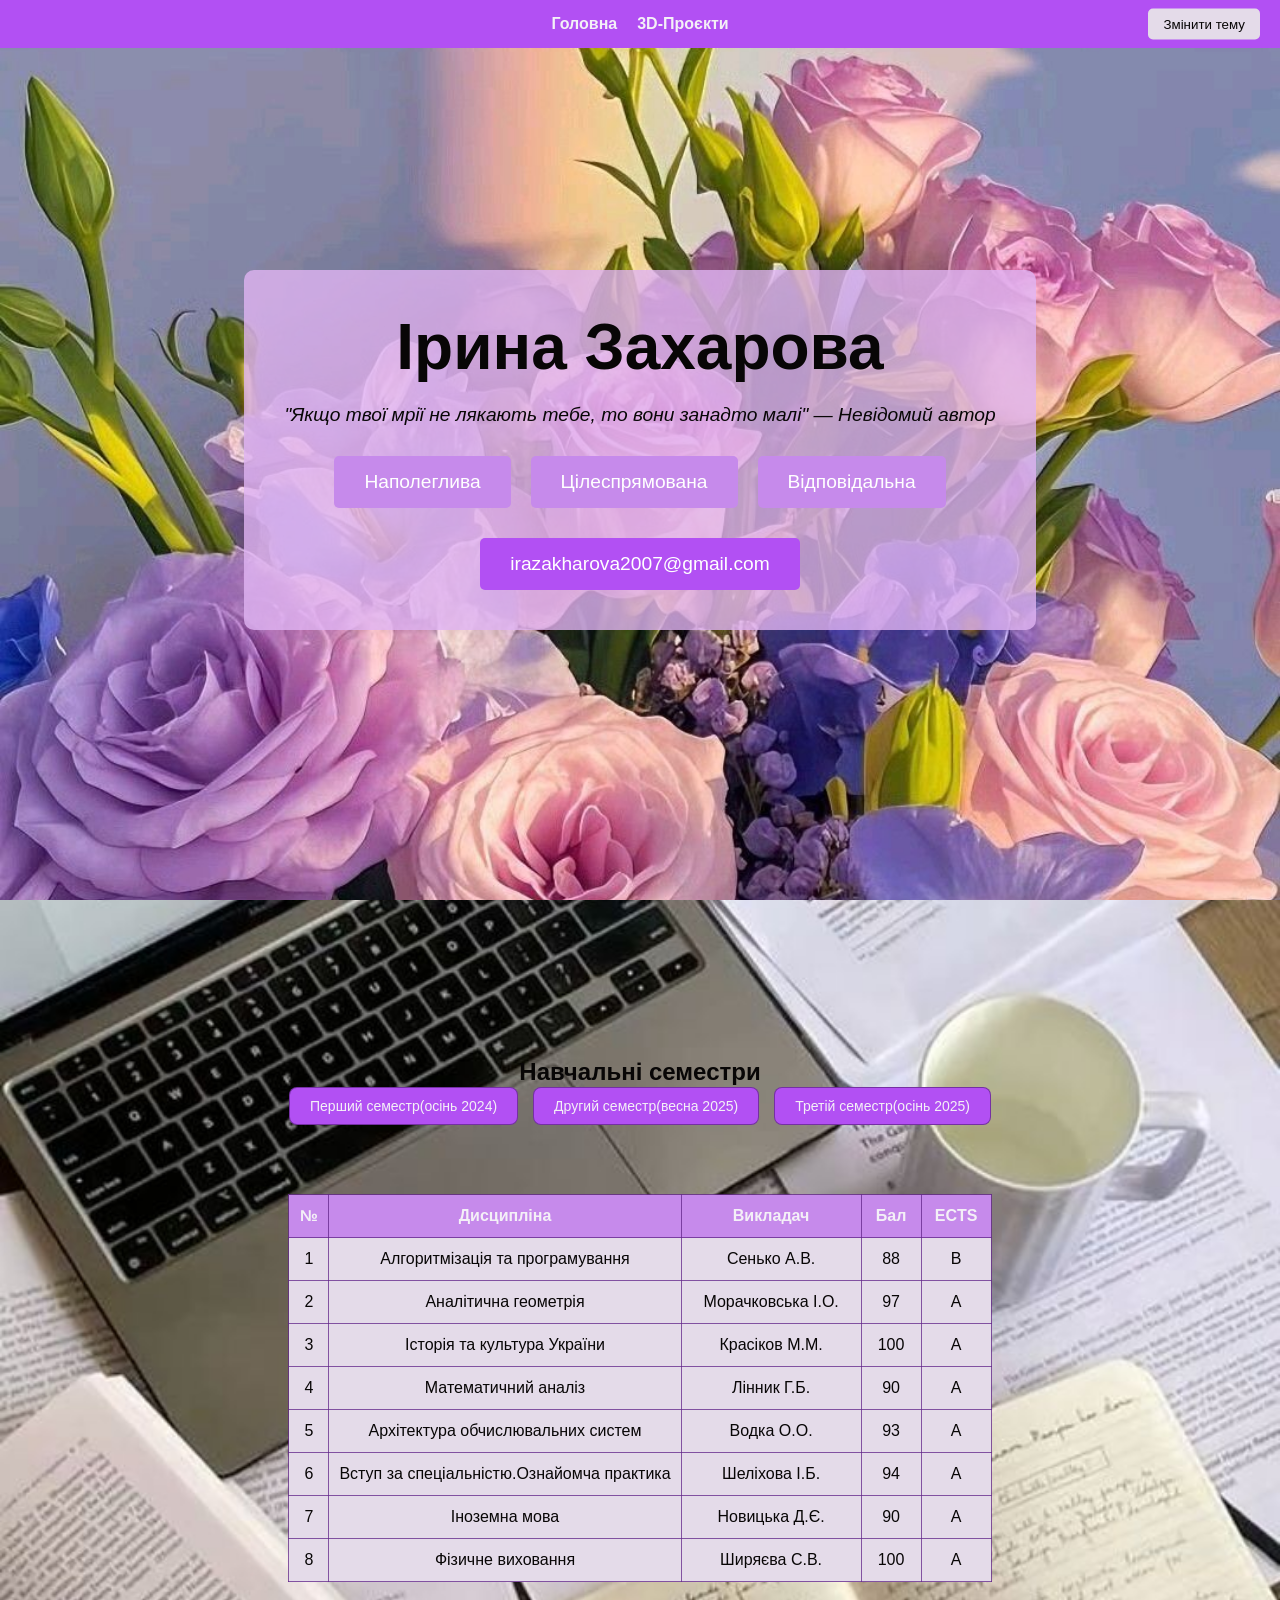
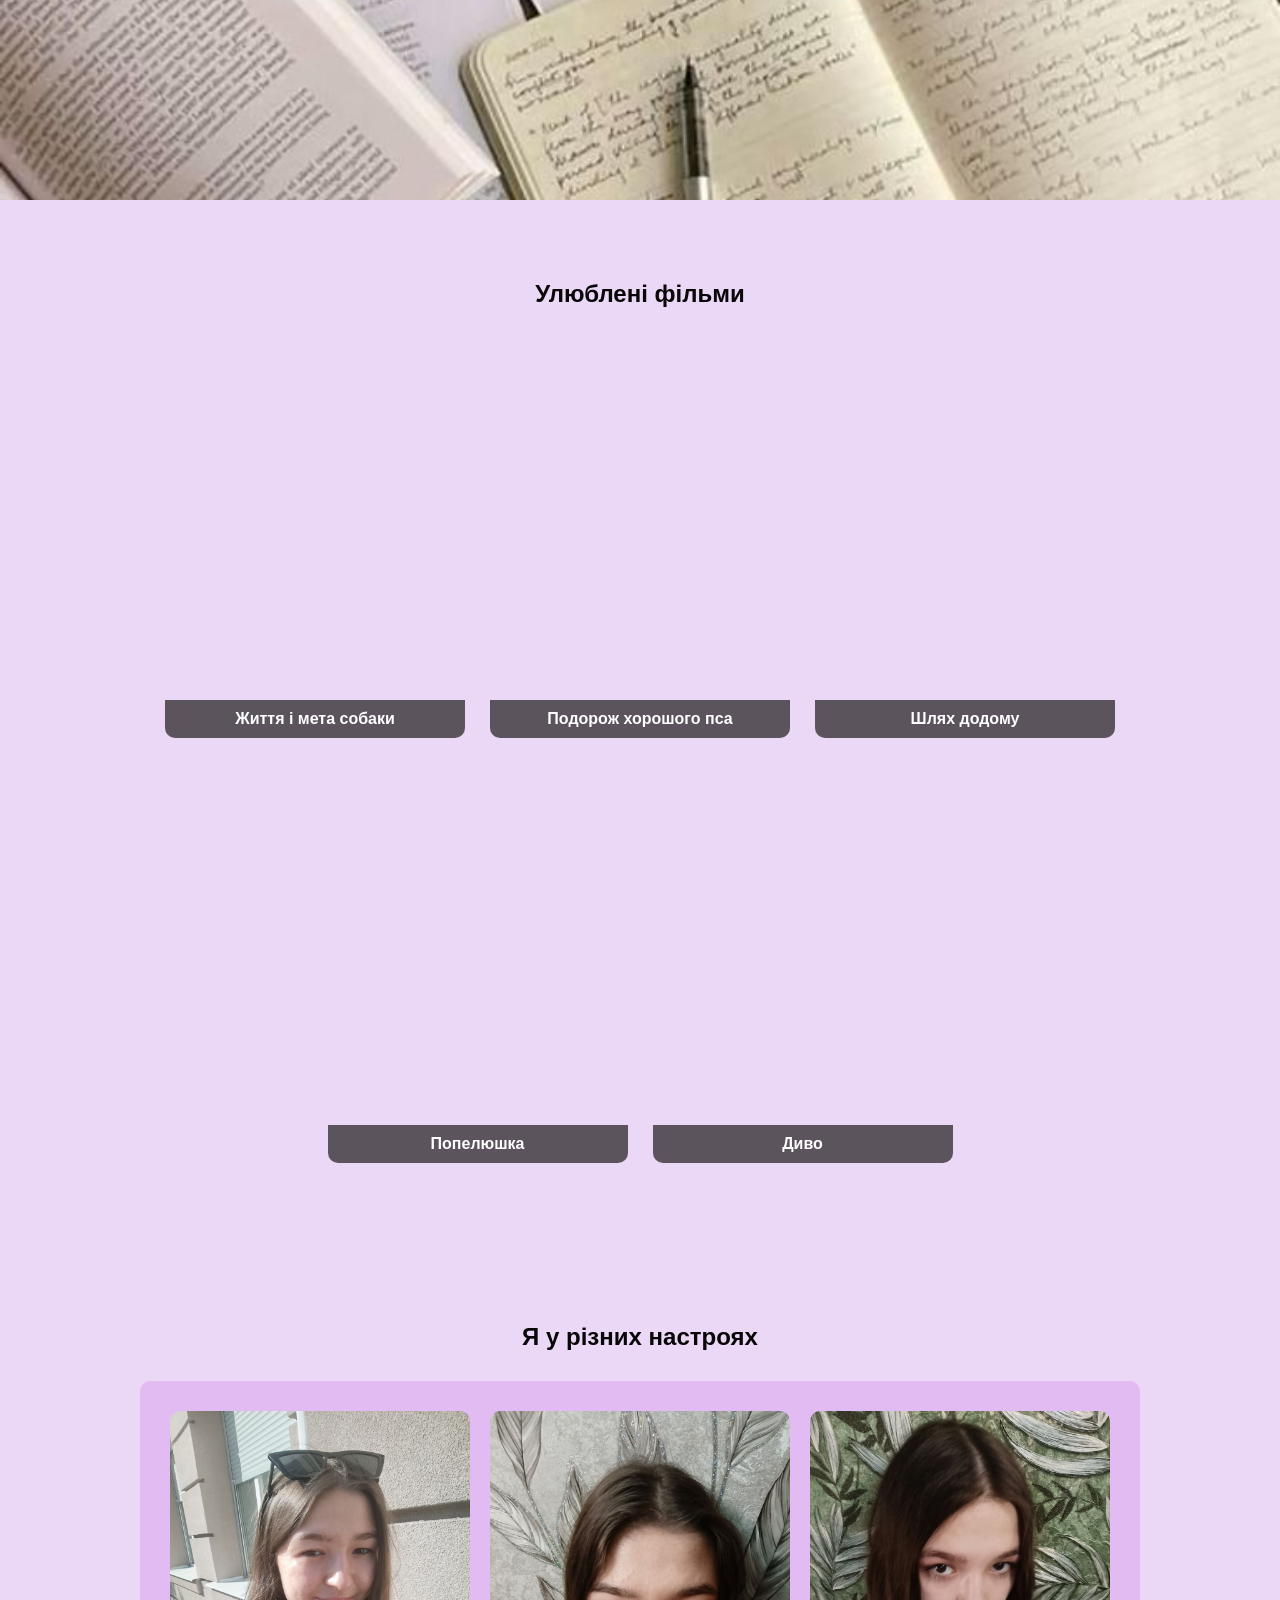
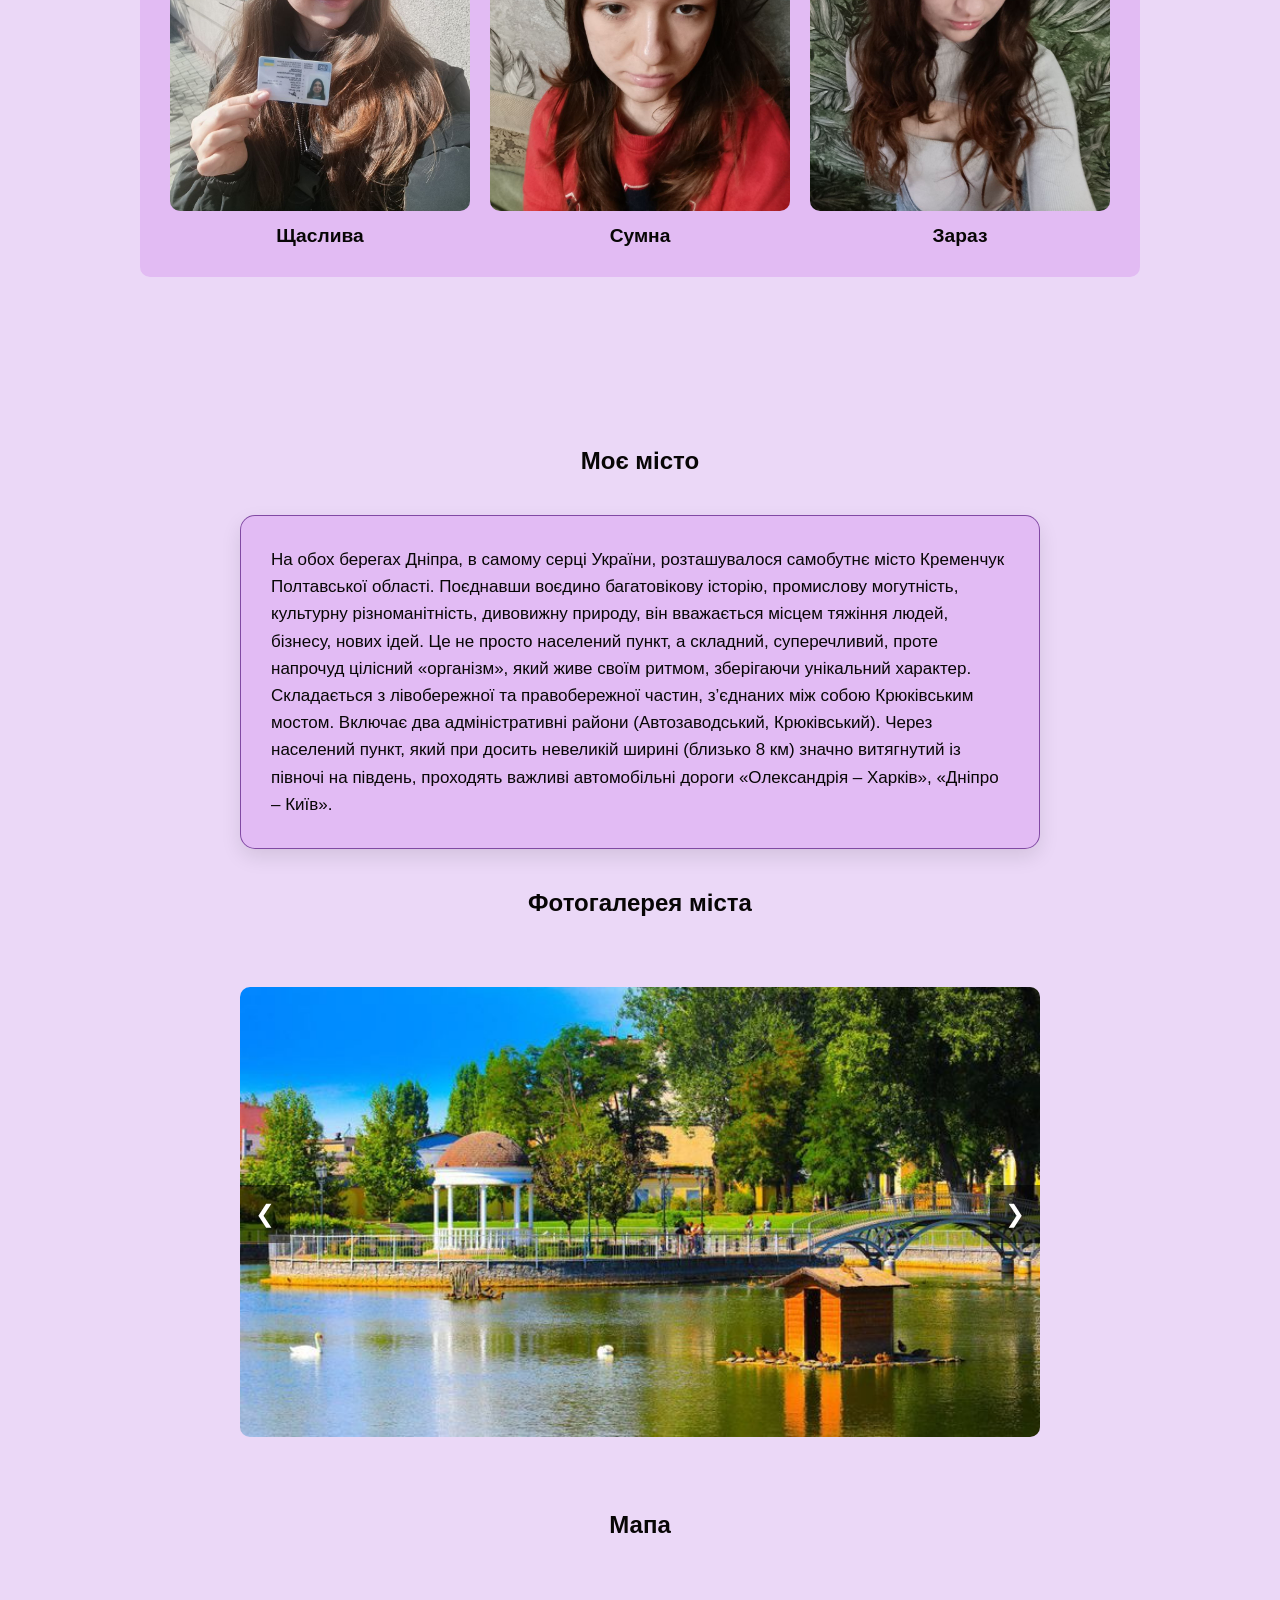
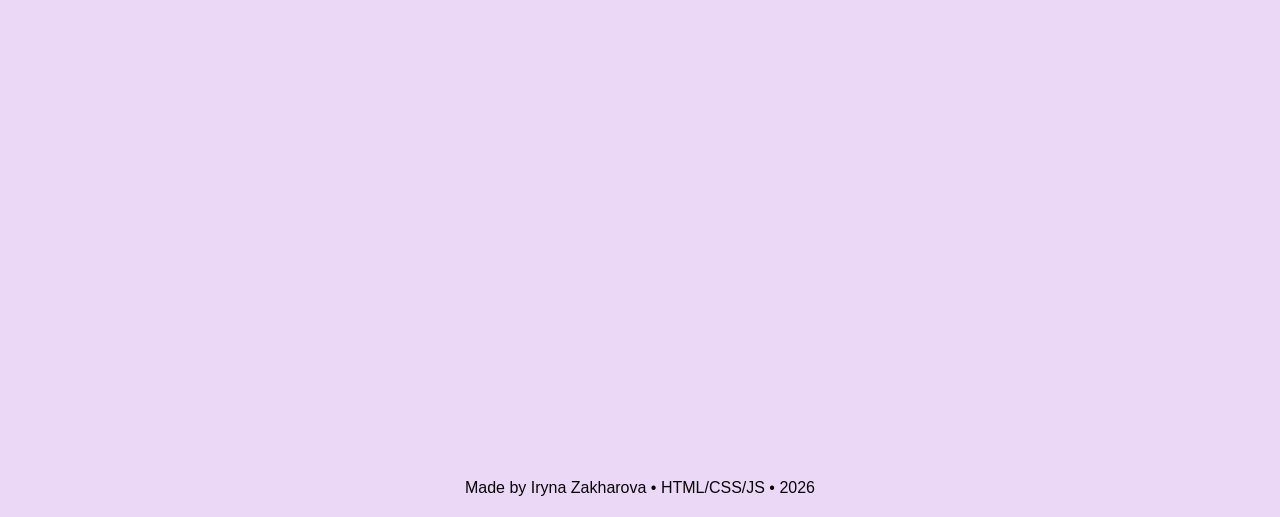
<file: index.html>
<!DOCTYPE html>
<html lang="uk" data-theme="light">
<head>
    <meta charset="UTF-8">
    <meta name="viewport" content="width=device-width, initial-scale=1.0">
    <title>Моя особиста сторінка</title>
    <link rel="stylesheet" href="style.css">
</head>
<body>
    <nav class="navbar">
        <ul class="nav-links">
            <li><a href="index.html">Головна</a></li>
            <li><a href="project.html">3D-Проєкти</a></li>
        </ul>
        <button id="theme-toggle" class="btn">Змінити тему</button>
    </nav>

    <header id="hero" class="fullscreen-section">
        <div class="hero-content">
            <h1 class="main-title">Ірина Захарова</h1>
            <blockquote class="quote">
                "Якщо твої мрії не лякають тебе, то вони занадто малі" — Невідомий автор
            </blockquote>
            <div class="traits-container">
                <div class="trait-box">Наполеглива</div>
                <div class="trait-box">Цілеспрямована</div>
                <div class="trait-box">Відповідальна</div>
            </div>
            <a href="mailto:your.email@example.com" class="email-box">irazakharova2007@gmail.com</a>
        </div>
    </header>

    <section id="studies" class="fullscreen-section">
        <h1>Навчальні семестри</h1>
        <div class="table-controls">
            <button class="btn active" onclick="showTable(1)">Перший семестр(осінь 2024)</button>
            <button class="btn" onclick="showTable(2)">Другий семестр(весна 2025)</button>
            <button class="btn" onclick="showTable(3)">Третій семестр(осінь 2025)</button>
        </div>
        
        <div class="tables-container">
            <div class="table-wrapper">
            <table id="table-1" class="active-table">
                <tr><th>№</th><th>Дисципліна</th><th>Викладач</th><th>Бал</th><th>ECTS</th></tr>
                <tr><td>1</td><td>Алгоритмізація та програмування</td><td>Сенько А.В.</td><td>88</td><td>В</td></tr>
                <tr><td>2</td><td>Аналітична геометрія</td><td>Морачковська І.О.</td><td>97</td><td>А</td></tr>
                <tr><td>3</td><td>Історія та культура України</td><td>Красіков М.М.</td><td>100</td><td>А</td></tr>
                <tr><td>4</td><td>Математичний аналіз</td><td>Лінник Г.Б.</td><td>90</td><td>А</td></tr>
                <tr><td>5</td><td>Архітектура обчислювальних систем</td><td>Водка О.О.</td><td>93</td><td>А</td></tr>
                <tr><td>6</td><td>Вступ за спеціальністю.Ознайомча практика</td><td>Шеліхова І.Б.</td><td>94</td><td>А</td></tr>
                <tr><td>7</td><td>Іноземна мова</td><td>Новицька Д.Є.</td><td>90</td><td>А</td></tr>
                <tr><td>8</td><td>Фізичне виховання</td><td>Ширяєва С.В.</td><td>100</td><td>А</td></tr>
            </table>
            </div>
            <div class="table-wrapper">
            <table id="table-2" style="display: none;">
                <tr><th>№</th><th>Дисципліна</th><th>Викладач</th><th>Бал</th><th>ECTS</th></tr>
                <tr><td>1</td><td>Дискретна математика</td><td>Татарінова О.А.</td><td>100</td><td>А</td></tr>
                <tr><td>2</td><td>Лінійна алгебра</td><td>Морачковська І.О.</td><td>100</td><td>А</td></tr>
                <tr><td>3</td><td>Об'єктно-орієнтоване програмування та проєктування</td><td>Розова Л.В.</td><td>98</td><td>А</td></tr>
                <tr><td>4</td><td>Спеціальні глави вищої математики</td><td>Лінник Г.Б.</td><td>99</td><td>А</td></tr>
                <tr><td>5</td><td>Українська мова(професійного спрямування)</td><td>Писарська Н.В.</td><td>95</td><td>А</td></tr>
                <tr><td>6</td><td>Іноземна мова</td><td>Орда О.Ф.</td><td>100</td><td>А</td></tr>
                <tr><td>7</td><td>Операційні системи</td><td>Мєтєльов В.О.</td><td>98</td><td>А</td></tr>
                <tr><td>8</td><td>Фізичне виховання</td><td>Ширяєва С.В.</td><td>100</td><td>А</td></tr> 
            </table>
            </div>
            <div class="table-wrapper">
            <table id="table-3" style="display: none;">
                <tr><th>№</th><th>Дисципліна</th><th>Викладач</th><th>Бал</th><th>ECTS</th></tr>
                <tr><td>1</td><td>Математична логіка, теорія алгоритмів та структури даних</td><td>Татарінова О.А.</td><td>90</td><td>А</td></tr>
                <tr><td>2</th><td>Нарисна геометрія в задачах візуалізації</td><td>Федченко Г.В.</td><td>92</td><td>А</td></tr>
                <tr><td>3</th><td>Організація баз даних</td><td>Мартиненко Г.Ю.</td><td>100</td><td>А</th></tr>
                <tr><td>4</td><td>Програмування GUI</td><td>Дашкевич А.О.</td><td>99</td><td>А</td></tr>
                <tr><td>5</td><td>Технології програмування</td><td>Шаповалова М.І.</td><td>94</td><td>А</td></tr>
                <tr><td>6</td><td>Іноземна мова</td><td>Картун Н.О.</td><td>95</td><td>А</td></tr>
                <tr><td>7</td><td>Фізичне виховання</td><td>Ширяєва С.В.</td><td>100</td><td>А</td></tr>
                <tr><td>8</td><td>Правознавство</td><td>Кузьменко О.В.</td><td>100</td><td>А</td></tr>
            </table>
            </div>
        </div>
    </section>

    <section id="movies" class="content-section">
        <h1>Улюблені фільми</h1>
        <div class="movies-grid">
            <a href="https://uakino.best/filmy/genre_comedy/4731-zhittya-meta-sobaki.html" target="_blank" class="movie-card" style="background-image: url('https://uakino.best/uploads/mini/poster/13/9bbc3ff1807ef81aaa674369430cfb.jpg');">
                <span>Життя і мета собаки</span>
            </a>
            <a href="https://uakino.best/filmy/10127-podorozh-horoshogo-psa.html" target="_blank" class="movie-card" style="background-image: url('https://uakino.best/uploads/mini/poster/b9/e3cd94a2a836848eefb578c931939c.webp');">
                <span>Подорож хорошого пса</span>
            </a>
            <a href="https://uakino.best/filmy/genre_melodrama/8691-shlyah-dodomu.html" target="_blank" class="movie-card" style="background-image: url('https://uakino.best/uploads/mini/poster/31/b97095548bcc9693a30c12d27d402a.webp');">
                <span>Шлях додому</span>
            </a>
            <a href="https://uakino.best/filmy/genre_drama/1222-popelyushka.html" target="_blank" class="movie-card" style="background-image: url('https://uakino.best/uploads/mini/poster/81/b671844479b237b217b391a9814640.webp');">
                <span>Попелюшка</span>
            </a>
            <a href="https://uakino.best/filmy/genre_drama/6635-divo-chudo.html" target="_blank" class="movie-card" style="background-image: url('https://uakino.best/uploads/mini/poster/e8/eff68c004e33016386bd8d3cc2a93a.webp');">
                <span>Диво</span>
            </a>
        </div>
    </section>

    <section id="moods" class="content-section">
        <h1>Я у різних настроях</h1>
        <div class="moods-container">
            <div class="mood-box">
                <img src="images/happy.jpg" alt="Щаслива">
                <p>Щаслива</p>
            </div>
            <div class="mood-box">
                <img src="images/sad.jpg" alt="Сумна">
                <p>Сумна</p>
            </div>
            <div class="mood-box">
                <img src="images/now.jpg" alt="Зараз">
                <p>Зараз</p>
            </div>
        </div>
    </section>

   <section class="city-box-container">
    <h1>Моє місто</h1>
    <div class="city-info-box">
        <p>
        На обох берегах Дніпра, в самому серці України, розташувалося 
        самобутнє місто Кременчук Полтавської області. Поєднавши воєдино 
        багатовікову історію, промислову могутність, культурну різноманітність, 
        дивовижну природу, він вважається місцем тяжіння людей, бізнесу, нових 
        ідей. Це не просто населений пункт, а складний, суперечливий, проте 
        напрочуд цілісний «організм», який живе своїм ритмом, зберігаючи 
        унікальний характер.

        Складається з лівобережної та правобережної частин, з’єднаних між собою 
        Крюківським мостом. Включає два адміністративні райони (Автозаводський, 
        Крюківський). Через населений пункт, який при досить невеликій ширині 
        (близько 8 км) значно витягнутий із півночі на південь, проходять важливі 
        автомобільні дороги «Олександрія – Харків», «Дніпро – Київ».
        </p>
    </div>
        <h1>Фотогалерея міста</h1>
        <div class="slideshow-container">
            <img id="slide-img" src="images/kremenchuk1.jpg" alt="Кременчук 1">
            <button class="slide-btn prev" onclick="changeSlide(-1)">&#10094;</button>
            <button class="slide-btn next" onclick="changeSlide(1)">&#10095;</button>
        </div>
        <h1>Мапа</h1>
        <div class="map-container">
            <iframe src="https://www.google.com/maps/embed?pb=!1m18!1m12!1m3!1d84861.85966601445!2d33.351272!3d49.063141!2m3!1f0!2f0!3f0!3m2!1i1024!2i768!4f13.1!3m3!1m2!1s0x40d75321528640ed%3A0x63394b3c00ea468e!2zS3JlbWVuY2h1aywgUG9sdGF2YSBPYmxhc3QsIDM5NjAw!5e0!3m2!1sen!2sua!4v1700000000000!5m2!1sen!2sua" width="100%" height="400" style="border:0;" allowfullscreen="" loading="lazy"></iframe>
        </div>
    </section>

    <script src="script.js"></script>
     <footer class="footer">
        <p class="muted tiny">
          Made by Iryna Zakharova • HTML/CSS/JS • 2026 
        </p>
      </footer>
</body>
</html>
</file>
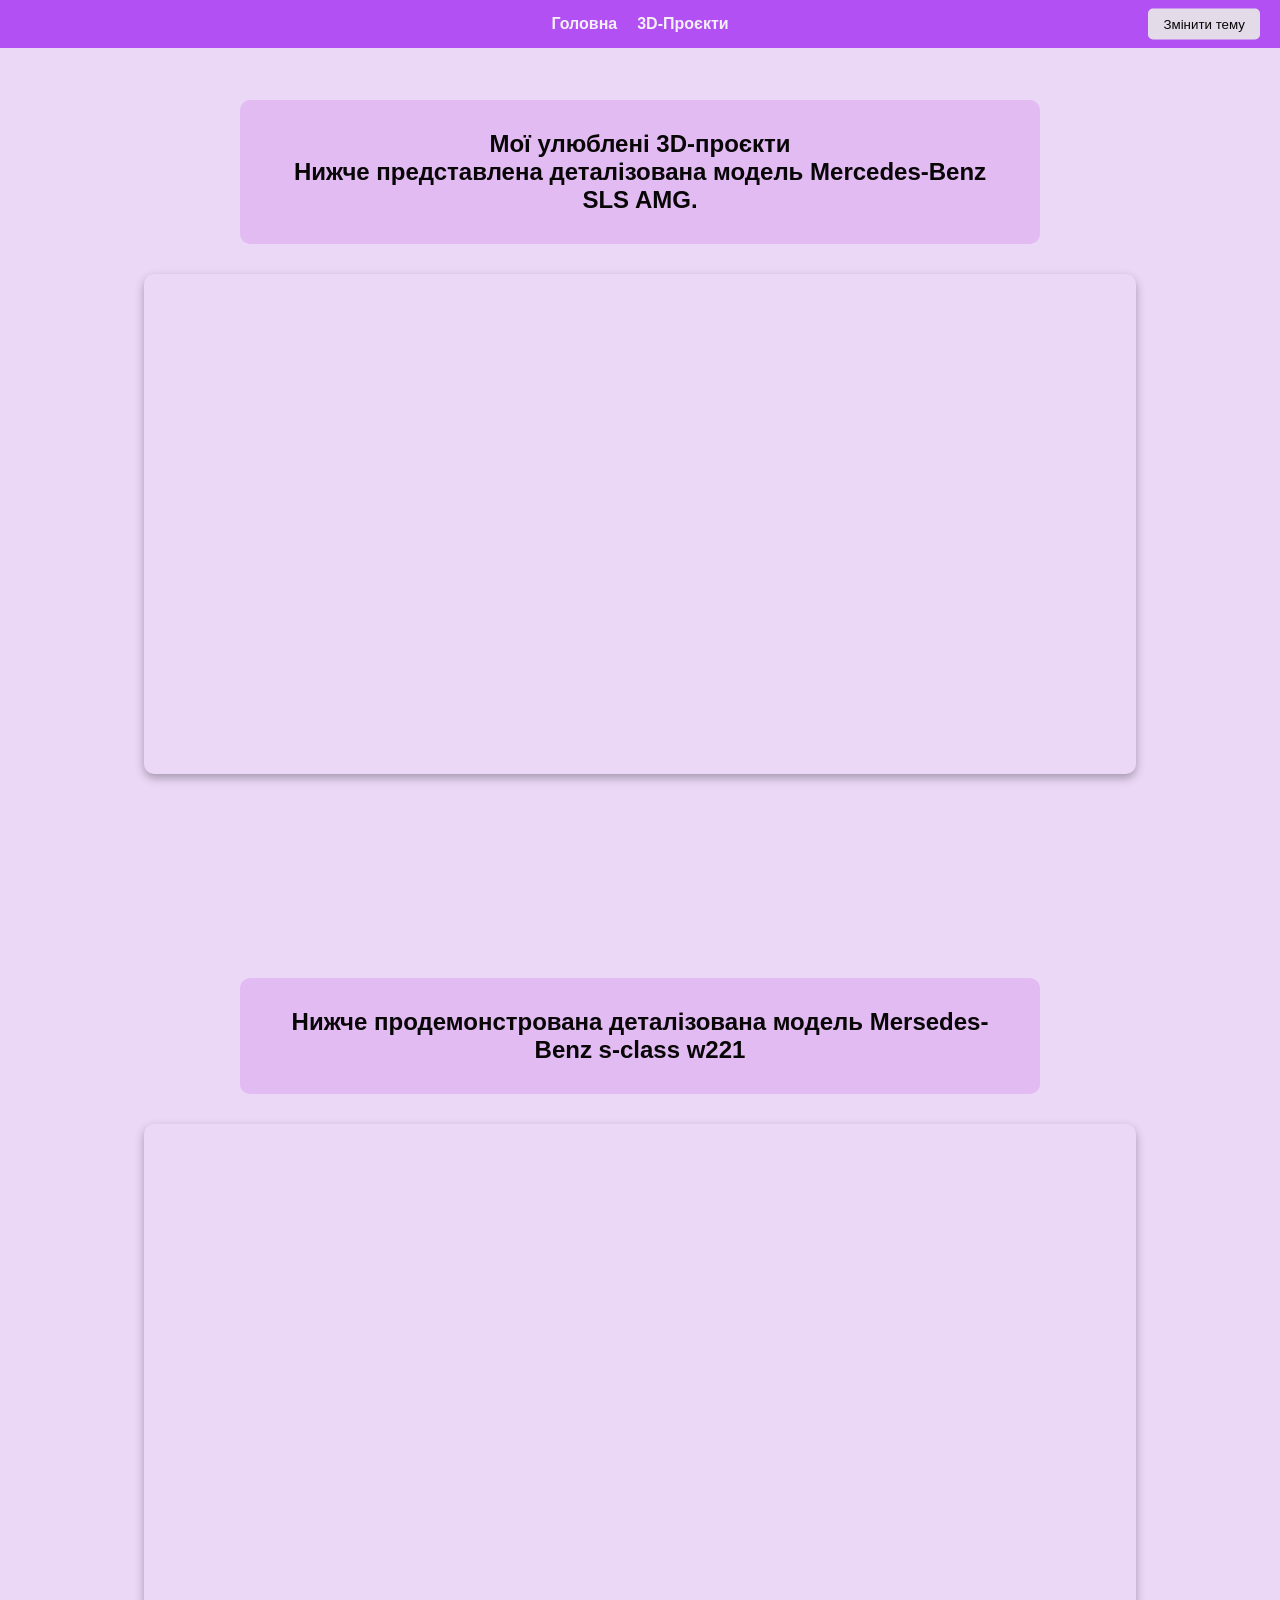
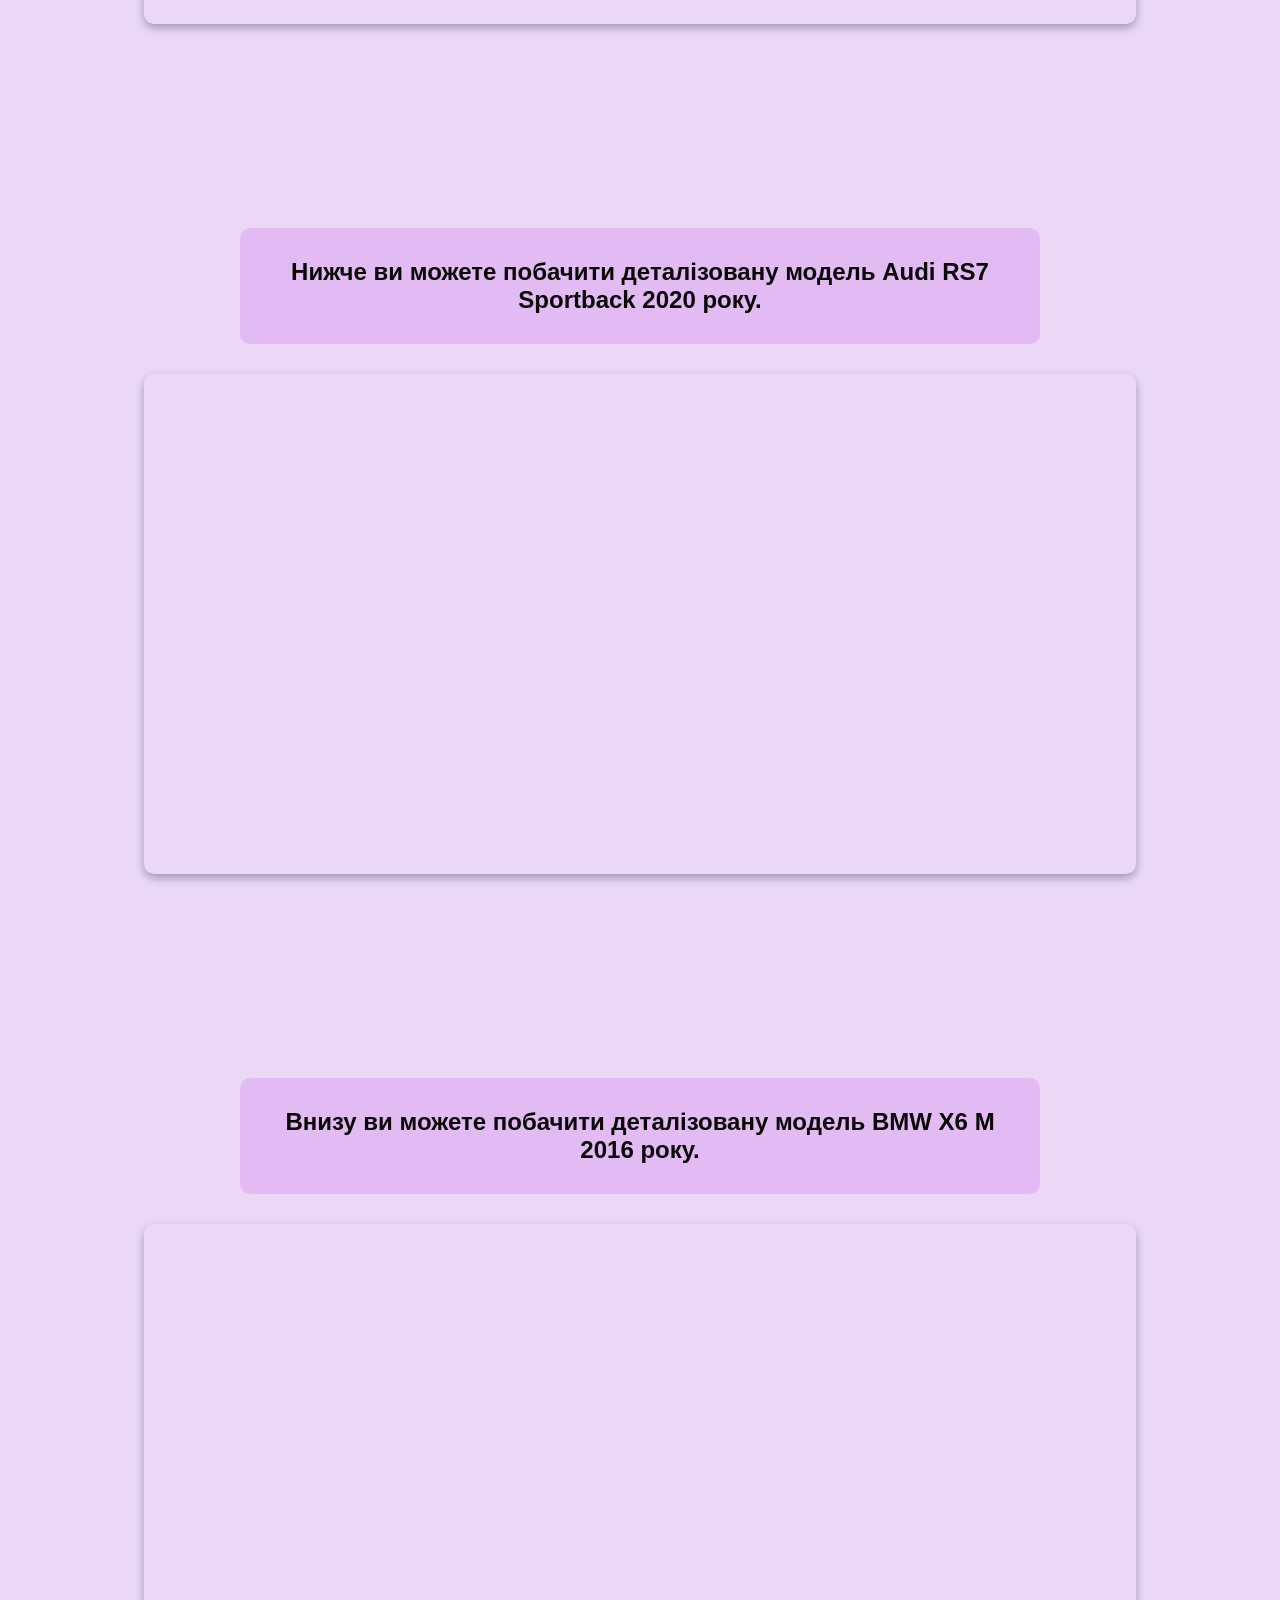
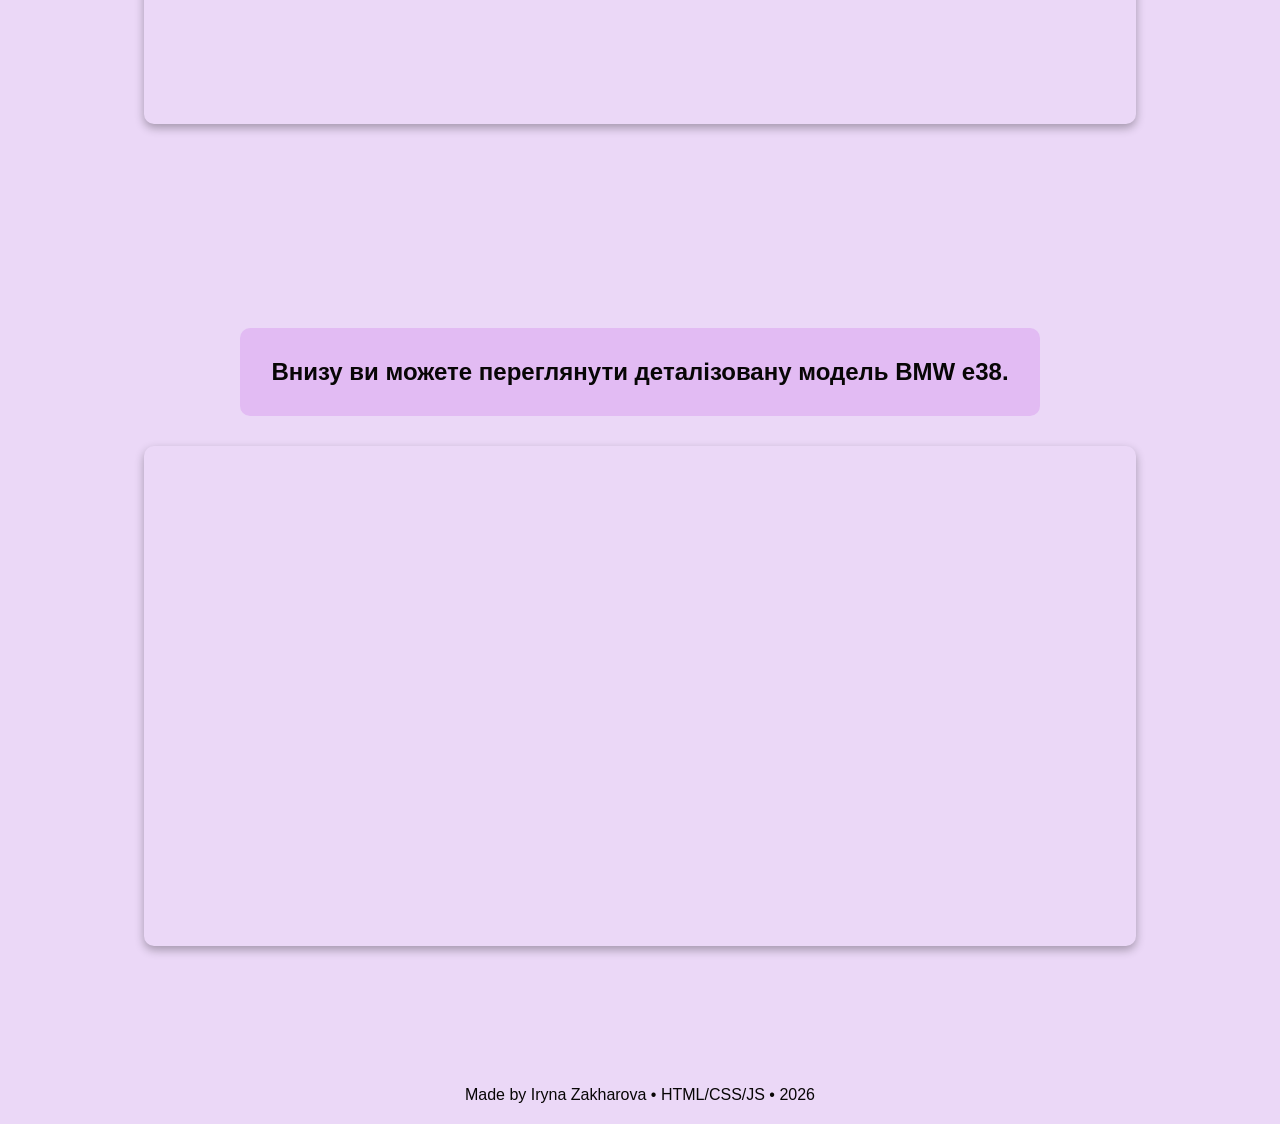
<file: project.html>
<!DOCTYPE html>
<html lang="uk" data-theme="light">
<head>
    <meta charset="UTF-8">
    <meta name="viewport" content="width=device-width, initial-scale=1.0">
    <title>Мої улюблені 3D-проєкти</title>
    <link rel="stylesheet" href="style.css">
</head>
<body>
    <nav class="navbar">
        <ul class="nav-links">
            <li><a href="index.html">Головна</a></li>
            <li><a href="project.html">3D-Проєкти</a></li>
        </ul>
        <button id="theme-toggle" class="btn">Змінити тему</button>
    </nav>

    <section class="project-section">
        <div class="project-title-box">
            <h1>Мої улюблені 3D-проєкти</h1>
            <h2>Нижче представлена деталізована модель Mercedes-Benz SLS AMG.</h2>
        </div>

        <div class="model-container">
            <iframe title="3D Model" frameborder="0" allowfullscreen mozallowfullscreen="true" webkitallowfullscreen="true" allow="autoplay; fullscreen; xr-spatial-tracking" xr-spatial-tracking execution-while-out-of-viewport execution-while-not-rendered web-share src="https://sketchfab.com/models/ecacfcd3eb124d85b3e80f8e9c5ba26a/embed"> </iframe>
        </div>
    </section>

    <section class="project-section">
        <div class="project-title-box">
            <h2>Нижче продемонстрована деталізована модель Mersedes-Benz s-class w221</h2>
        </div>

        <div class="model-container">
            <iframe title="3D Model" frameborder="0" allowfullscreen mozallowfullscreen="true" webkitallowfullscreen="true" allow="autoplay; fullscreen; xr-spatial-tracking" xr-spatial-tracking execution-while-out-of-viewport execution-while-not-rendered web-share src="https://sketchfab.com/models/bc5089ba566642f5b0cf6c793470bb37/embed"> </iframe>
        </div>
    </section>

     <section class="project-section">
        <div class="project-title-box">
            <h2>Нижче ви можете побачити деталізовану модель Audi RS7 Sportback 2020 року.</h2>
        </div>

        <div class="model-container">
            <iframe title="3D Model" frameborder="0" allowfullscreen mozallowfullscreen="true" webkitallowfullscreen="true" allow="autoplay; fullscreen; xr-spatial-tracking" xr-spatial-tracking execution-while-out-of-viewport execution-while-not-rendered web-share src="https://sketchfab.com/models/61dd9575a8c645558aa912042af0cfc1/embed"> </iframe>
        </div>
    </section>

    <section class="project-section">
        <div class="project-title-box">
            <h2>Внизу ви можете побачити деталізовану модель BMW X6 M 2016 року.</h2>
        </div>

        <div class="model-container">
            <iframe title="3D Model" frameborder="0" allowfullscreen mozallowfullscreen="true" webkitallowfullscreen="true" allow="autoplay; fullscreen; xr-spatial-tracking" xr-spatial-tracking execution-while-out-of-viewport execution-while-not-rendered web-share src="https://sketchfab.com/models/9cba50132a864bd79bfab48bd631574d/embed"> </iframe>
        </div>
    </section>

     <section class="project-section">
        <div class="project-title-box">
            <h2>Внизу ви можете переглянути деталізовану модель BMW e38.</h2>
        </div>

        <div class="model-container">
            <iframe title="3D Model" frameborder="0" allowfullscreen mozallowfullscreen="true" webkitallowfullscreen="true" allow="autoplay; fullscreen; xr-spatial-tracking" xr-spatial-tracking execution-while-out-of-viewport execution-while-not-rendered web-share src="https://sketchfab.com/models/0c6df8191cbf483db938e32bd6381b2c/embed"> </iframe>
        </div>
    </section>

    <script src="script.js"></script>
     <footer class="footer">
        <p class="muted tiny">
          Made by Iryna Zakharova • HTML/CSS/JS • 2026
        </p>
      </footer>
</body>
</html>
</file>
<file: style.css>
html, body {
    max-width: 100%;
    overflow-x: hidden;
    margin: 0;
    padding: 0;
}

:root {
    --bg-color: #ebd8f7;
    --text-color: #080606;
    --nav-bg: #b250f3;
    --nav-text: #f4f0f7;
    --table-bg: #e4dbe9;
    --table-border: #63278bc2;
    --table-header: #c68aeb;
    --movie: #7d1ebd;
    --box-bg: rgba(224, 181, 243, 0.8);
    --main-bg-image: url("images/study1.jpg");
}

[data-theme="dark"] {
    --bg-color: #231e29;
    --text-color: #ffffff;
    --nav-bg: #0d0c0e;
    --nav-text: #e3d9ec;
    --table-bg: #847699;
    --table-border: #1e1a22;
    --table-header: #4d1466;
    --movie: #ffffffe0;
    --box-bg: rgba(137, 108, 153, 0.884);
    --main-bg-image: url("images/study2.jpg");
}

* { 
    margin: 0; 
    padding: 0; 
    box-sizing: border-box; 
    font-family: 'Segoe UI', Tahoma, Geneva, Verdana, sans-serif; 
}

body { 
    background-color: var(--bg-color); 
    color: var(--text-color); 
    transition: 0.3s; 
}

.navbar { 
    display: flex;
    justify-content: center; 
    align-items: center;
    padding: 15px 30px; 
    background-color: var(--nav-bg); 
    color: var(--nav-text); 
    position: fixed; 
    width: 100%; 
    top: 0; 
    z-index: 1000; 
}

.nav-links { 
    list-style: none; 
    display: flex; gap: 20px; 
}

.nav-links a { 
    color: var(--nav-text); 
    text-decoration: none; 
    font-weight: bold; 
}

nav a:hover {
    background-color: var(--movie);
    color: white;
    transform: scale(1.1); 
    box-shadow: 0 4px 10px rgba(0, 0, 0, 0.2);
}

.btn { 
    position: absolute;
    right: 20px;     
    top: 50%;        
    transform: translateY(-50%);
    padding: 8px 15px;
    background: var(--table-bg);
    color: var(--text-color);
    border: none;
    border-radius: 5px;
    cursor: pointer;
}

/* Секції на весь екран */
.fullscreen-section { 
    min-height: 100vh; 
    display: flex; 
    flex-direction: column; 
    justify-content: center; 
    align-items: center; 
    text-align: center; 
    padding: 60px 20px; 
}

#hero { 
    background: url("images/flowers.jpg") center/cover; 
    position: relative; 
}

#studies {
   background: var(--main-bg-image) center/cover; 
    position: relative;
}

#studies {
    display: flex;
    flex-direction: column; 
    align-items: center;    
    width: 100%;
}

.hero-content { 
    background: var(--box-bg); 
    padding: 40px; 
    border-radius: 10px; 
    max-width: 800px; 
}

.main-title { 
    font-size: 4rem; 
    margin-bottom: 20px; 
}

.quote { 
    font-style: italic; 
    margin-bottom: 30px; 
    font-size: 1.2rem; 
}

.traits-container { 
    display: flex; 
    justify-content: center; 
    gap: 20px; 
    margin-bottom: 30px; 
    flex-wrap: wrap; 
}

.trait-box { 
    padding: 15px 30px; 
    background-color: var(--table-header); 
    color: white; border-radius: 5px; 
    font-size: 1.2rem; 
}

.email-box { 
    display: inline-block; 
    padding: 15px 30px; 
    background-color: var(--nav-bg); 
    color: white; text-decoration: none; 
    border-radius: 5px; font-size: 1.2rem; 
}

/* Таблиці */
.table-controls {
    display: flex;           
    flex-direction: row;    
    justify-content: center; 
    align-items: center;    
    gap: 15px;               
    margin: 20px 0 30px 0;   
    width: 100%;             
    position: static !; 
}

.table-controls .btn {
    position: static; 
    padding: 10px 20px;
    background-color: var(--nav-bg);
    color: var(--nav-text);
    border: 1px solid var(--table-border);
    border-radius: 8px;
    cursor: pointer;
    font-size: 14px;
    white-space: nowrap;     
    transition: 0.3s;
}
.table-controls .btn:hover {
    background-color: var(--table-header);
    color: white;
    transform: translateY(-3px); 
    box-shadow: 0 6px 15px rgba(176, 82, 238, 0.4); 
    border-color: transparent;
}

.table-wrapper {
    width: 100%;
    max-width: 100vw;
    overflow-x: auto; 
    display: block;
    -webkit-overflow-scrolling: touch;
    margin: 20px 0;
    border: none !important;
    box-shadow: none !important;
    background: transparent !important;
}

.table-wrapper table {
    min-width: 600px; 
    border-collapse: collapse !important; 
    table-layout: fixed !important; 
    outline: none;
    isolation: isolate;
}

.table-wrapper th, .table-wrapper td {
    padding: 12px 10px;
    white-space: normal !important; 
    text-align: center;
    border: 1px solid var(--table-border) !important;
    vertical-align: middle;
}

.table-wrapper th:nth-child(1), .table-wrapper td:nth-child(1) { width: 40px; }  
.table-wrapper th:nth-child(2), .table-wrapper td:nth-child(2) { width: auto; } 
.table-wrapper th:nth-child(3), .table-wrapper td:nth-child(3) { width: 180px; } 
.table-wrapper th:nth-child(4), .table-wrapper td:nth-child(4) { width: 60px; } 
.table-wrapper th:nth-child(5), .table-wrapper td:nth-child(5) { width: 70px; } 

th {
    background-color: var(--table-header) !important; 
    color: var(--nav-text) !important;
}

td {
    background-color: var(--table-bg) !important; 
    color: var(--text-color) !important;
}

/* Фільми (Сітка) */
.content-section { 
    padding: 80px 20px; 
    text-align: center; 
}

.movies-grid { 
    display: flex;       
    flex-wrap: wrap;    
    gap: 25px; 
    margin-top: 30px; 
    max-width: 1000px; 
    margin-left: auto; 
    margin-right: auto;
    justify-content: center; 
}

.movie-card { 
    height: 400px; 
    width: 300px;      
    background-size: cover; 
    background-position: center; 
    display: flex; 
    align-items: flex-end; 
    text-decoration: none; 
    border-radius: 10px; 
    overflow: hidden; 
    transition: transform 0.3s, box-shadow 0.3s;
    flex-shrink: 0;   
}

.movie-card:hover {
    transform: translateY(-10px) scale(1.03); 
    box-shadow: 0 10px 25px var(--movie); 
}

.movie-card span { 
    background: rgba(31, 29, 29, 0.7); 
    color: white; 
    width: 100%; 
    padding: 10px; 
    font-weight: bold; 
}

/* Настрій */
.moods-container { 
    display: flex; 
    justify-content: center; 
    gap: 20px; margin-top: 30px; 
    flex-wrap: wrap; 
    background: var(--box-bg); 
    padding: 30px; border-radius: 10px; 
    max-width: 1000px; margin: 30px auto; 
}

.mood-box img { 
    height: 400px; 
    width: 300px; 
    object-fit: cover; 
    border-radius: 10px; 
}

.mood-box p { 
    margin-top: 10px; 
    font-weight: bold; 
    font-size: 1.2rem; 
}

.city-box-container{
    display: flex;
    flex-direction: column; 
    align-items: center;   
    gap: 40px;             
    padding: 60px 20px;
    width: 100%;
}

.city-info-box {
    max-width: 800px;
    padding: 30px;
    background: var(--box-bg); 
    border-radius: 15px;
    border: 1px solid var(--table-border);
    box-shadow: 0 8px 20px rgba(0, 0, 0, 0.1);
    text-align: left;
}

.city-info-box p {
    color: var(--text-color);
    line-height: 1.6;
    font-size: 17px;
    margin: 0;
}


/* Слайд-шоу і Карта */
.slideshow-container { 
    position: relative; 
    max-width: 800px; 
    margin: 30px auto; 
}

#slide-img { 
    width: 100%; 
    height: 450px; 
    object-fit: cover; 
    border-radius: 10px; 
}

.slide-btn { 
    position: absolute; 
    top: 50%; transform: translateY(-50%); 
    background: rgba(0,0,0,0.5); 
    color: white; border: none; 
    padding: 15px; cursor: pointer; 
    font-size: 1.5rem; 
}

.prev { 
    left: 0; 
}

.next { 
    right: 0; 
}

.map-container { 
    width: 100%;
    max-width: 800px; 
    margin: 0 auto; 
}

/* Проєкт 3D */
.project-section { 
    padding: 100px 20px; 
    text-align: center; 
}

.project-title-box { 
    background: var(--box-bg); 
    padding: 30px; 
    border-radius: 10px; 
    max-width: 800px; 
    margin: 0 auto 30px; 
}

.model-container iframe { 
    width: 80%; 
    height: 500px; 
    border-radius: 10px; 
    box-shadow: 0 4px 10px rgba(0,0,0,0.3); 
}

.footer {
  text-align: center;
  padding: 36px 0 20px;
}

/* Адаптивність */
@media (max-width: 768px) {
    .main-title { font-size: 2.5rem; }
    .nav-links { flex-direction: column; gap: 10px; }
    .traits-container { flex-direction: column; }
    table { width: 100%; }
}

@media (max-width: 768px) {
    #studies {
        background-attachment: scroll !important; 
        background-size: cover !important;
        background-repeat: no-repeat !important;
    }
}

@media (max-width: 600px) {
    .navbar {
        flex-direction: column;
        height: auto;
        padding: 10px;
    }
    
    .nav-links {
        flex-direction: column;
        gap: 10px;
        margin-bottom: 10px;
    }
}

@media (max-width: 600px) {
    .table-controls {
        display: flex;
        flex-direction: column;
        gap: 10px;
        align-items: center;
    }
    
    .table-controls .btn {
        width: 100%; 
        max-width: 250px;
    }
}

@media (max-width: 600px) {
    h1 { font-size: 24px; }
    h2 { font-size: 20px; }
    p { font-size: 14px; }
}

@media screen and (max-width: 600px) {
    .table-wrapper {
        border: 1px solid var(--table-border); 
    }
    
    th, td {
        font-size: 14px; 
        padding: 8px 4px;
    }
}
</file>
